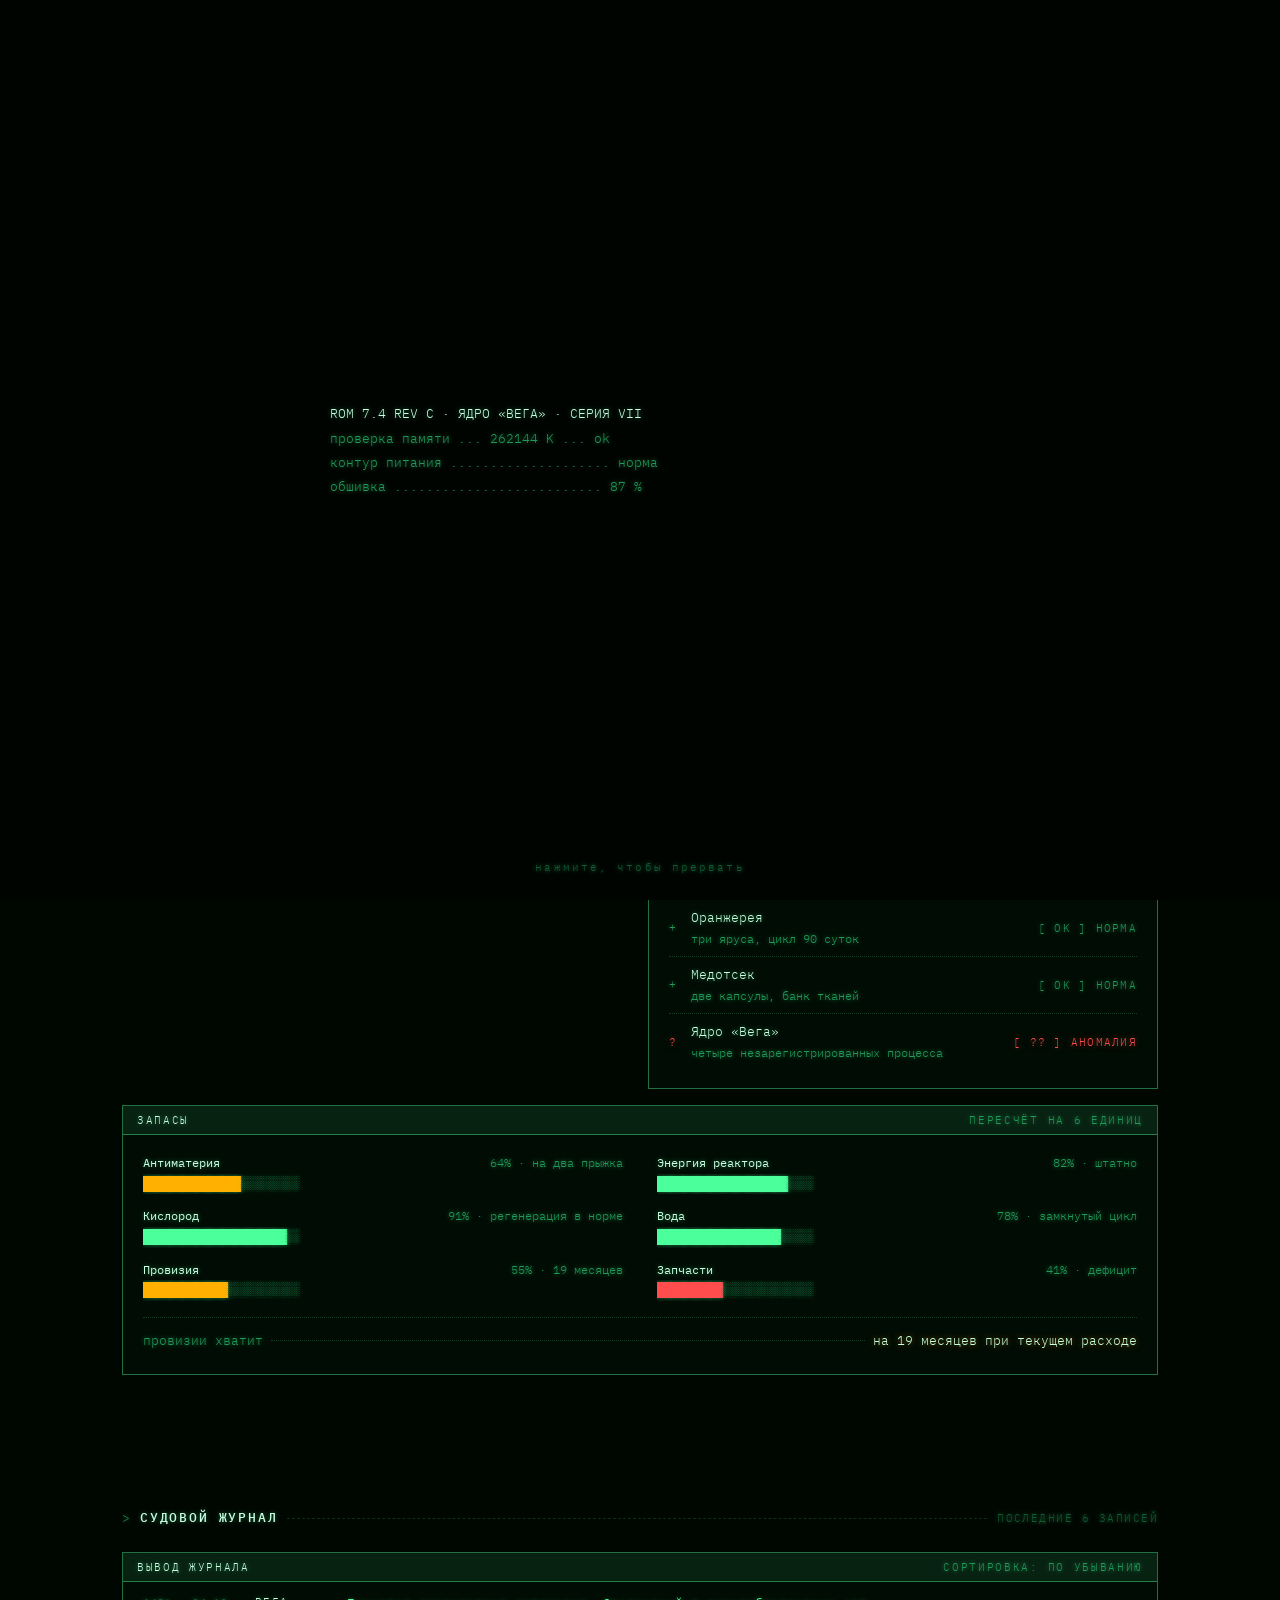
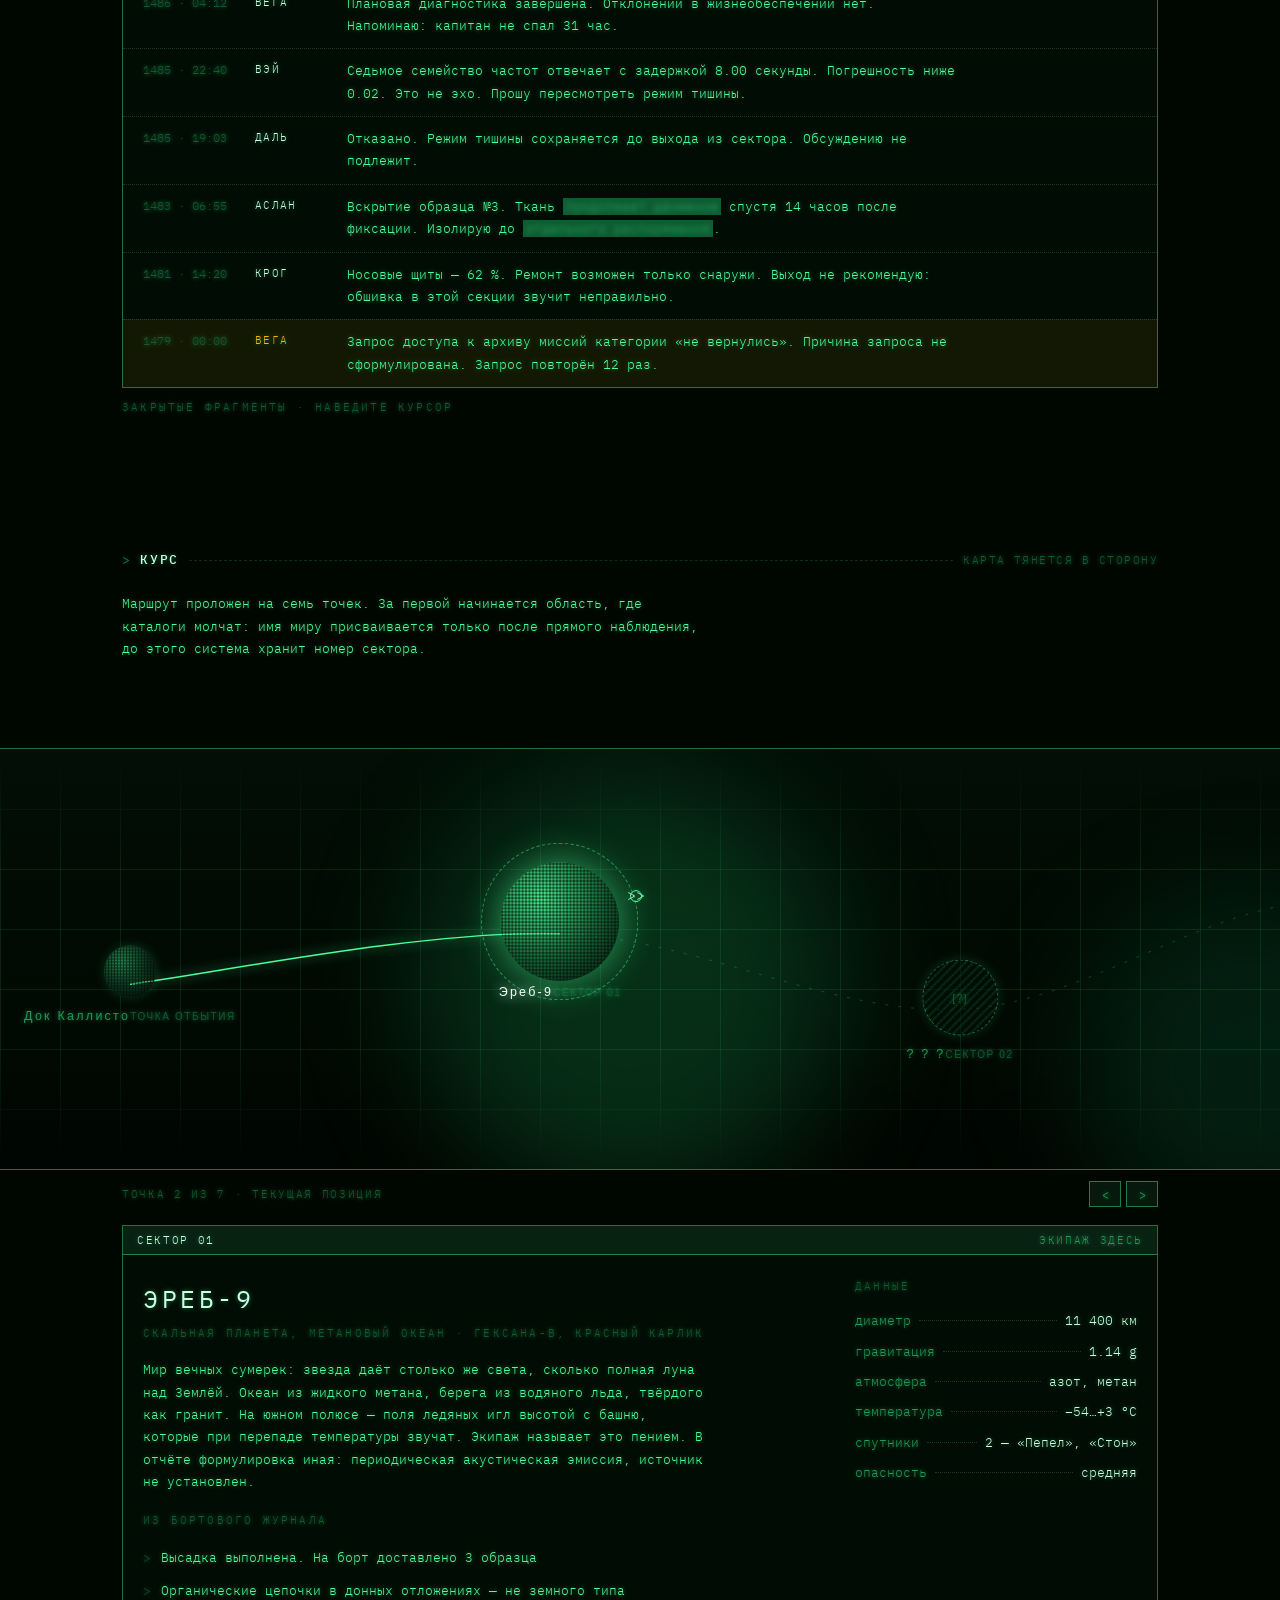
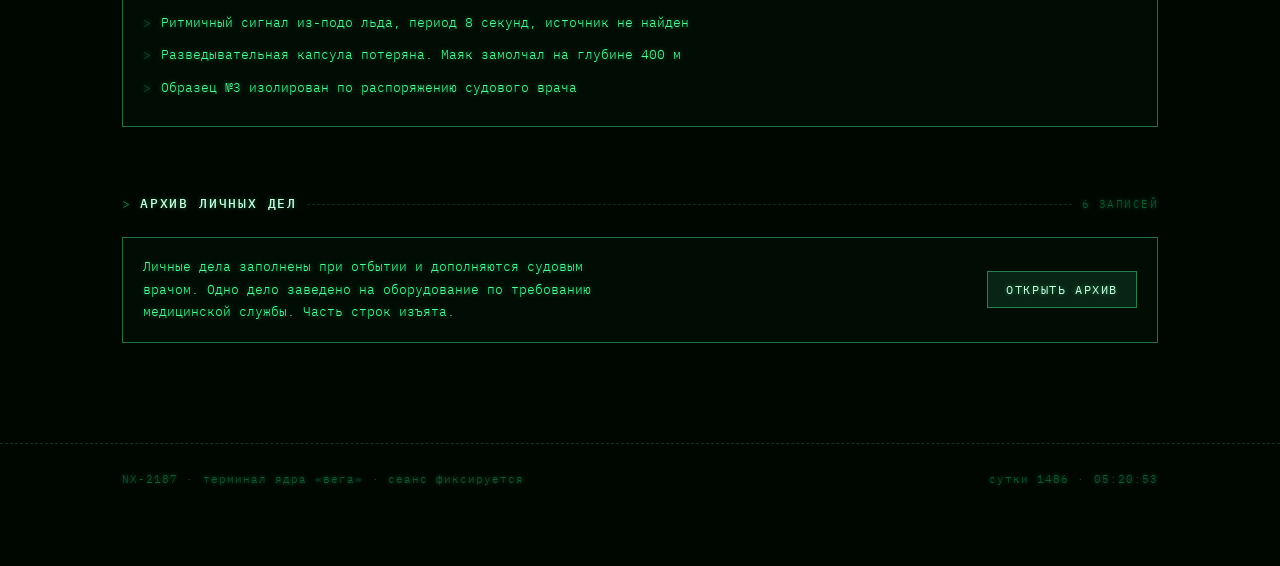
<file: index.html>
<!DOCTYPE html>
<html lang="ru">
<head>
<meta charset="utf-8">
<meta name="viewport" content="width=device-width, initial-scale=1">
<title>NX-2187 // ТЕРМИНАЛ</title>
<link rel="preconnect" href="https://fonts.googleapis.com">
<link rel="preconnect" href="https://fonts.gstatic.com" crossorigin>
<link href="https://fonts.googleapis.com/css2?family=IBM+Plex+Mono:wght@300;400;500;600&display=swap" rel="stylesheet">
<style>
/* ═══════════════════════════════════════════════════
   ФОСФОР
   ═══════════════════════════════════════════════════ */
:root{
  --bg:#000600;
  --bg2:#010d05;
  --grn:#4bff9a;
  --grn-b:#c8ffe0;
  --grn-d:#1f9a58;
  --grn-dd:#0f5c33;
  --grn-line:rgba(75,255,154,.20);
  --grn-line2:rgba(75,255,154,.42);
  --amb:#ffb000;
  --red:#ff4d4d;
  --m:'IBM Plex Mono',ui-monospace,monospace;
}
*{box-sizing:border-box}
html{scroll-behavior:smooth}
body{
  margin:0;padding-bottom:44px;
  background:var(--bg);color:var(--grn);
  font-family:var(--m);font-weight:300;font-size:13px;line-height:1.72;
  overflow-x:hidden;-webkit-font-smoothing:antialiased;
  text-shadow:0 0 5px rgba(75,255,154,.45);
}
/* свечение трубки + виньетка */
.crt-glow{position:fixed;inset:0;z-index:90;pointer-events:none;
  background:radial-gradient(120% 100% at 50% 46%,transparent 42%,rgba(0,0,0,.55) 100%),
             radial-gradient(80% 60% at 50% 40%,rgba(30,255,140,.055),transparent 70%)}
/* строчная развёртка */
.crt-lines{position:fixed;inset:0;z-index:92;pointer-events:none;opacity:.55;
  background:repeating-linear-gradient(180deg,rgba(0,0,0,.26) 0 1px,transparent 1px 3px)}
/* бегущая полоса кадровой синхронизации */
.crt-sweep{position:fixed;left:0;right:0;height:130px;z-index:93;pointer-events:none;
  background:linear-gradient(180deg,transparent,rgba(120,255,180,.035),transparent);
  animation:sweep 7.5s linear infinite}
@keyframes sweep{0%{top:-140px}100%{top:100%}}
/* дрожание яркости */
.crt-flick{position:fixed;inset:0;z-index:91;pointer-events:none;background:rgba(75,255,154,.03);
  animation:flick 3.1s steps(2) infinite}
@keyframes flick{0%,97%{opacity:0}98%{opacity:.28}99%{opacity:.08}99.5%{opacity:.32}100%{opacity:0}}
#noise{position:fixed;inset:0;z-index:94;pointer-events:none;opacity:.034;
  image-rendering:pixelated;mix-blend-mode:screen}
::selection{background:rgba(75,255,154,.3);color:#001a08}

/* сбой картинки */
@keyframes glitch{
  0%,100%{transform:none;filter:none}
  12%{transform:translateX(-3px) skewX(-.4deg)}
  24%{transform:translateX(4px)}
  38%{transform:none;filter:brightness(1.7)}
  52%{transform:translateX(-2px)}
  70%{transform:none}
}
.glitching{animation:glitch .28s steps(2) 1}

/* ═══ базовое ═══ */
h1,h2,h3,h4{margin:0;font-weight:400}
p{margin:0 0 1em}
b,strong{font-weight:500}
.b{color:var(--grn-b)} .d{color:var(--grn-d)} .dd{color:var(--grn-dd)}
.am{color:var(--amb);text-shadow:0 0 6px rgba(255,176,0,.5)}
.rd{color:var(--red);text-shadow:0 0 6px rgba(255,77,77,.5)}
.lbl{font-size:11px;letter-spacing:.2em;text-transform:uppercase;color:var(--grn-dd)}
.blink{animation:bl 1.1s steps(1) infinite}
@keyframes bl{50%{opacity:0}}
.cur{display:inline-block;width:8px;height:15px;background:var(--grn);
  vertical-align:-3px;margin-left:3px;animation:bl 1.1s steps(1) infinite}

.wrap{position:relative;z-index:2;max-width:1080px;margin:0 auto;padding:0 22px}
section{padding:0 0 66px;position:relative;z-index:2}
.cmd{display:flex;align-items:center;gap:10px;margin:0 0 22px;padding-top:66px;flex-wrap:wrap}
.cmd h2{font-size:13px;font-weight:500;letter-spacing:.14em;text-transform:uppercase;color:var(--grn-b)}
.cmd .fill{flex:1;min-width:30px;height:0;border-top:1px dashed var(--grn-line);opacity:.8}
.cmd .note{font-size:10.5px;letter-spacing:.14em;color:var(--grn-dd);text-transform:uppercase}

/* «окно» терминала */
.box{position:relative;border:1px solid var(--grn-line2);background:rgba(4,20,10,.45)}
.box > .bar{display:flex;justify-content:space-between;gap:12px;align-items:center;
  padding:5px 14px;border-bottom:1px solid var(--grn-line2);background:rgba(75,255,154,.09);
  font-size:10.5px;letter-spacing:.16em;text-transform:uppercase;color:var(--grn-b)}
.box > .bar .r{color:var(--grn-d)}
.pad{padding:18px 20px}

.row{display:flex;align-items:baseline;padding:4px 0}
.row .k{color:var(--grn-d);white-space:nowrap}
.row .dots{flex:1;margin:0 8px;border-bottom:1px dotted var(--grn-line);transform:translateY(-4px);min-width:12px}
.row .v{white-space:nowrap;color:var(--grn-b)}

/* ═══ ЗАГРУЗКА ═══ */
#boot{position:fixed;inset:0;z-index:200;background:#000400;display:flex;
  align-items:center;justify-content:center;cursor:pointer}
#boot .in{width:min(620px,88vw);font-size:12.5px;line-height:1.95}
#boot .skip{position:absolute;bottom:24px;left:0;right:0;text-align:center;
  font-size:10.5px;letter-spacing:.2em;color:var(--grn-dd)}
#boot.off{opacity:0;pointer-events:none;transition:opacity .45s}

/* ═══ ШАПКА ═══ */
header{position:fixed;top:0;left:0;right:0;z-index:70;height:40px;display:flex;
  align-items:center;gap:16px;padding:0 22px;background:rgba(0,6,0,.92);
  border-bottom:1px solid var(--grn-line2);font-size:11px;letter-spacing:.1em}
header .id{color:var(--grn-d);white-space:nowrap}
header .id b{color:var(--grn-b)}
nav{margin-left:auto;display:flex;gap:2px}
nav button{background:none;border:0;cursor:pointer;color:var(--grn-d);font-family:var(--m);
  font-size:11px;letter-spacing:.1em;padding:5px 9px;transition:.15s;text-shadow:inherit}
nav button:hover{color:var(--grn-b);background:rgba(75,255,154,.14)}
nav button[aria-current="true"]{color:#001a08;background:var(--grn);text-shadow:none}
.chan{color:var(--grn-dd);white-space:nowrap;font-size:10.5px}
@media(max-width:820px){.chan{display:none}}
@media(max-width:520px){header .id span{display:none}nav button{padding:5px 6px}}

/* ═══ ГЕРОЙ ═══ */
.hero{padding:86px 0 0;display:grid;grid-template-columns:1fr 336px;gap:38px;align-items:start}
@media(max-width:900px){.hero{grid-template-columns:1fr;gap:24px}}
.banner{font-size:clamp(6.5px,1.95vw,15px);line-height:1.06;letter-spacing:0;margin:10px 0 14px;
  white-space:pre;color:var(--grn-b);text-shadow:0 0 9px rgba(75,255,154,.75);overflow:hidden}
.hero .under{color:var(--grn-d);font-size:12px;margin-bottom:20px}
.hero .brief{max-width:64ch;border-left:1px solid var(--grn-line2);padding-left:16px;color:var(--grn)}
.strip{display:grid;grid-template-columns:repeat(auto-fit,minmax(140px,1fr));
  border:1px solid var(--grn-line2);margin-top:28px}
.strip div{padding:11px 14px;border-right:1px solid var(--grn-line2)}
.strip div:last-child{border-right:0}
.strip .v{font-size:18px;color:var(--grn-b);font-variant-numeric:tabular-nums}
.strip .k{font-size:10px;letter-spacing:.14em;text-transform:uppercase;color:var(--grn-dd)}

.schema svg{width:100%;height:auto;overflow:visible;display:block;
  filter:drop-shadow(0 0 4px rgba(75,255,154,.55))}
.hot{cursor:pointer}
.hot circle.ring{transform-origin:center;animation:ping 3.4s ease-out infinite}
@keyframes ping{0%{r:3;opacity:.75}70%{r:13;opacity:0}100%{opacity:0}}
.hot text{font-family:var(--m);font-size:7.4px;letter-spacing:.14em;fill:var(--grn-d)}
.hot:hover text,.hot:focus-visible text{fill:var(--grn-b)}

/* ═══ СОСТОЯНИЕ ═══ */
.grid2{display:grid;grid-template-columns:1fr 1fr;gap:16px;align-items:start}
@media(max-width:860px){.grid2{grid-template-columns:1fr}}
.sys{list-style:none;margin:0;padding:0}
.sys li{display:grid;grid-template-columns:12px 1fr auto;gap:10px;align-items:center;padding:7px 0}
.sys li + li{border-top:1px dotted var(--grn-line)}
.sys .n{color:var(--grn-b)}
.sys .n small{display:block;font-size:11.5px;color:var(--grn-d)}
.sys .s{font-size:10.5px;letter-spacing:.12em;text-transform:uppercase}
.mk{font-size:11px}
/* индикаторы ASCII, а не диоды */
.res{display:grid;grid-template-columns:1fr 1fr;gap:12px 34px}
@media(max-width:640px){.res{grid-template-columns:1fr}}
.res .top{display:flex;justify-content:space-between;font-size:12px}
.res .top b{font-weight:400;color:var(--grn-b)}
.res .top span{color:var(--grn-d)}
.gauge{font-size:12px;letter-spacing:-.5px;color:var(--grn);white-space:nowrap;overflow:hidden}
.gauge .off{color:var(--grn-dd)}
.gauge.warn{color:var(--amb)}
.gauge.bad{color:var(--red)}

/* ═══ ЖУРНАЛ ═══ */
.log-e{display:grid;grid-template-columns:98px 78px 1fr;gap:14px;padding:11px 20px;align-items:start}
.log-e + .log-e{border-top:1px dotted var(--grn-line)}
.log-e .t{color:var(--grn-dd);font-size:11.5px;white-space:nowrap}
.log-e .a{font-size:11px;letter-spacing:.12em;color:var(--grn-b)}
.log-e .x{color:var(--grn);max-width:76ch}
.log-e.alert{background:rgba(255,176,0,.07)}
.log-e.alert .a{color:var(--amb)}
@media(max-width:700px){.log-e{grid-template-columns:1fr;gap:2px}}
em.rdc{font-style:normal;background:var(--grn-dd);color:transparent;user-select:none;
  padding:0 3px;cursor:help;transition:.15s}
em.rdc:hover{background:rgba(255,77,77,.18);color:var(--red);font-size:11px;letter-spacing:.1em}

/* ═══ ДОСТУП ═══ */
.access{display:flex;justify-content:space-between;align-items:center;gap:20px;flex-wrap:wrap}
.btn{display:inline-flex;align-items:center;gap:9px;cursor:pointer;font-family:var(--m);
  font-size:11.5px;letter-spacing:.14em;text-transform:uppercase;color:var(--grn-b);
  background:rgba(75,255,154,.1);border:1px solid var(--grn-line2);padding:10px 18px;
  transition:.15s;text-shadow:inherit}
.btn:hover{background:var(--grn);color:#001a08;text-shadow:none}

/* ═══ КАРТА КУРСА ═══ */
.map-shell{position:relative;margin-top:2px}
.map-vp{position:relative;overflow-x:auto;overflow-y:hidden;cursor:grab;
  border-top:1px solid var(--grn-line2);border-bottom:1px solid var(--grn-line2);
  background:linear-gradient(180deg,rgba(4,24,12,.5),rgba(0,6,2,.7));
  scrollbar-width:thin;scrollbar-color:var(--grn-dd) transparent;-webkit-overflow-scrolling:touch}
.map-vp::-webkit-scrollbar{height:4px}
.map-vp::-webkit-scrollbar-thumb{background:var(--grn-dd)}
.map-vp.grab{cursor:grabbing}
.map-track{position:relative;height:420px;width:3040px}
@media(max-width:700px){.map-track{height:380px}}
.neb{position:absolute;inset:0;pointer-events:none}
.neb b{position:absolute;border-radius:50%;filter:blur(60px);display:block}
.grid-bg{position:absolute;inset:0;pointer-events:none;opacity:.5;
  background-image:linear-gradient(var(--grn-line) 1px,transparent 1px),
                   linear-gradient(90deg,var(--grn-line) 1px,transparent 1px);
  background-size:60px 60px;mask-image:linear-gradient(180deg,transparent,#000 30%,#000 70%,transparent)}
.map-svg{position:absolute;inset:0;width:100%;height:100%;pointer-events:none;overflow:visible}
.node{position:absolute;transform:translate(-50%,-50%);background:none;border:0;padding:0;
  cursor:pointer;color:inherit;display:flex;flex-direction:column;align-items:center;gap:10px;
  animation:float 9s ease-in-out infinite;text-shadow:inherit}
@keyframes float{0%,100%{translate:0 0}50%{translate:0 -13px}}
.orb{position:relative;border-radius:50%;display:grid;place-items:center;
  transition:transform .3s cubic-bezier(.2,.7,.2,1)}
.orb::after{content:'';position:absolute;inset:0;border-radius:50%;pointer-events:none;
  background-image:radial-gradient(rgba(0,20,8,.85) 1px,transparent 1.4px);
  background-size:3px 3px;mix-blend-mode:multiply;opacity:.85}
.node:hover .orb,.node:focus-visible .orb{transform:scale(1.11)}
.node .cap{text-align:center}
.node .cap .n{font-size:12.5px;letter-spacing:.18em;white-space:nowrap;color:var(--grn-d)}
.node .cap .c{font-size:10px;color:var(--grn-dd);letter-spacing:.16em;margin-top:3px}
.node.open .cap .n{color:var(--grn-b);text-shadow:0 0 10px rgba(75,255,154,.9)}
.node.final .cap .n{color:var(--amb)}
.node.sel .orb{transform:scale(1.14)}
.node.sel .cap .n{color:#fff;text-shadow:0 0 12px rgba(200,255,224,.9)}
.orb .halo{position:absolute;inset:-16%;border-radius:50%;
  border:1px dashed var(--grn-line2);animation:spin 26s linear infinite}
@keyframes spin{to{rotate:360deg}}
.orb .lock{font-size:11px;color:var(--grn-dd);letter-spacing:.1em;z-index:2}
.ship-mark{position:absolute;transform:translate(-50%,-50%);pointer-events:none;z-index:3;
  font-size:15px;color:var(--grn-b);text-shadow:0 0 10px rgba(75,255,154,.9)}
.ship-mark .pulse{position:absolute;left:50%;top:50%;width:12px;height:12px;margin:-6px 0 0 -6px;
  border:1px solid var(--grn);border-radius:50%;animation:sonar 3s ease-out infinite}
@keyframes sonar{0%{transform:scale(1);opacity:.8}100%{transform:scale(6);opacity:0}}
.map-hint{display:flex;justify-content:space-between;align-items:center;gap:14px;
  margin-top:11px;flex-wrap:wrap;font-size:10.5px;letter-spacing:.16em;
  text-transform:uppercase;color:var(--grn-dd)}
.pager{display:flex;gap:5px}
.pager button{width:32px;height:26px;background:rgba(75,255,154,.08);border:1px solid var(--grn-line2);
  color:var(--grn-d);cursor:pointer;font-family:var(--m);font-size:12px;transition:.15s;text-shadow:inherit}
.pager button:hover{background:var(--grn);color:#001a08;text-shadow:none}

.pdetail{margin-top:18px}
.pdetail-in{padding:22px 20px;display:grid;grid-template-columns:1fr 282px;gap:30px}
@media(max-width:860px){.pdetail-in{grid-template-columns:1fr;gap:20px}}
.pdetail h3{font-size:clamp(19px,3vw,25px);letter-spacing:.14em;color:var(--grn-b);
  text-transform:uppercase;margin-bottom:4px}
.pdetail .body{max-width:70ch}
.finds{list-style:none;margin:12px 0 0;padding:0}
.finds li{position:relative;padding:5px 0 5px 18px}
.finds li::before{content:'>';position:absolute;left:0;color:var(--grn-dd)}
.fade{animation:fadeUp .35s steps(4) both}
@keyframes fadeUp{from{opacity:0;transform:translateY(9px)}}

/* ═══ АРХИВ ═══ */
.view{display:none}
.view.on{display:block;animation:viewIn .3s steps(3) both}
@keyframes viewIn{from{opacity:0}}
.crew-page{padding-top:82px;min-height:100svh}
.back{display:inline-flex;align-items:center;gap:8px;background:none;border:0;cursor:pointer;
  color:var(--grn-d);font-family:var(--m);font-size:11px;letter-spacing:.14em;
  text-transform:uppercase;padding:4px 0;margin-bottom:18px;text-shadow:inherit}
.back:hover{color:var(--grn-b)}
.crew-layout{display:grid;grid-template-columns:236px 1fr;gap:16px;align-items:start}
@media(max-width:920px){.crew-layout{grid-template-columns:1fr}}
.tabs{display:flex;flex-direction:column;border:1px solid var(--grn-line2)}
@media(max-width:920px){.tabs{flex-direction:row;overflow-x:auto}}
.tab{display:grid;grid-template-columns:22px 1fr;gap:9px;text-align:left;cursor:pointer;
  background:none;border:0;padding:9px 11px;color:var(--grn-d);font-family:var(--m);
  transition:.15s;flex-shrink:0;align-items:center;text-shadow:inherit}
.tab + .tab{border-top:1px dotted var(--grn-line)}
@media(max-width:920px){.tab + .tab{border-top:0;border-left:1px dotted var(--grn-line)}}
.tab:hover{background:rgba(75,255,154,.1);color:var(--grn-b)}
.tab[aria-selected="true"]{background:var(--grn);color:#001a08;text-shadow:none}
.tab .no{font-size:10.5px;opacity:.8}
.tab b{display:block;font-weight:400;font-size:12px;white-space:nowrap}
.tab span{font-size:10.5px;white-space:nowrap;opacity:.75}

.file-hdr{display:flex;justify-content:space-between;gap:12px;flex-wrap:wrap;padding:6px 20px;
  border-bottom:1px solid var(--grn-line2);background:rgba(75,255,154,.09);
  font-size:10.5px;letter-spacing:.14em;text-transform:uppercase;color:var(--grn-b)}
.dos-head{display:grid;grid-template-columns:172px 1fr;gap:24px;padding:22px 20px;
  border-bottom:1px solid var(--grn-line2);align-items:start}
@media(max-width:640px){.dos-head{grid-template-columns:1fr}}
.scan{position:relative;aspect-ratio:1;max-width:200px;border:1px solid var(--grn-line2);
  background:#000a04;overflow:hidden}
.scan pre{margin:0;font-size:6px;line-height:.95;letter-spacing:0;color:var(--grn);
  padding:5px;white-space:pre;text-shadow:0 0 5px rgba(75,255,154,.6)}
@media(max-width:400px){.scan pre{font-size:5.4px}}
.scan pre{user-select:none}
.scan .st{position:absolute;left:0;right:0;bottom:0;padding:4px 7px;font-size:9px;
  letter-spacing:.12em;color:var(--grn-d);background:rgba(0,8,2,.86);
  border-top:1px solid var(--grn-line);display:flex;justify-content:space-between}
.dos-head .nm{font-size:clamp(20px,3.2vw,28px);letter-spacing:.16em;color:var(--grn-b);
  text-transform:uppercase;margin-bottom:5px;text-shadow:0 0 9px rgba(75,255,154,.7)}
.dos-head .rl{color:var(--grn-d);font-size:11.5px;letter-spacing:.12em;
  text-transform:uppercase;margin-bottom:15px}
.dos-body{display:grid;grid-template-columns:1.2fr 1fr}
@media(max-width:860px){.dos-body{grid-template-columns:1fr}}
.col{padding:20px}
.col + .col{border-left:1px solid var(--grn-line2)}
@media(max-width:860px){.col + .col{border-left:0;border-top:1px solid var(--grn-line2)}}
.col h4{font-size:10.5px;letter-spacing:.18em;text-transform:uppercase;color:var(--grn-dd);
  font-weight:400;margin:0 0 11px;display:flex;align-items:center;gap:9px}
.col h4::after{content:'';flex:1;border-top:1px dashed var(--grn-line)}
.col > * + h4{margin-top:24px}
.col p{max-width:62ch}
.skills{display:grid;gap:9px}
.skill{display:flex;justify-content:space-between;gap:12px;align-items:baseline;font-size:12px}
.skill .g{color:var(--grn);letter-spacing:-.5px}
.skill .g .off{color:var(--grn-dd)}
.facts{list-style:none;margin:0;padding:0}
.facts li{padding:5px 0 5px 16px;position:relative;font-size:12.5px}
.facts li::before{content:'·';position:absolute;left:4px;color:var(--grn-dd)}
.warnbox{margin-top:18px;padding:11px 13px;border:1px solid rgba(255,176,0,.42);
  background:rgba(255,176,0,.07);font-size:12px}
.warnbox b{display:block;font-weight:400;color:var(--amb);font-size:10.5px;
  letter-spacing:.18em;text-transform:uppercase;margin-bottom:4px}
blockquote{margin:22px 0 0;padding:12px 0 0;border-top:1px dashed var(--grn-line);
  font-size:14px;line-height:1.6;color:var(--grn-b)}
blockquote cite{display:block;font-size:10.5px;letter-spacing:.16em;color:var(--grn-dd);
  font-style:normal;margin-top:9px;text-transform:uppercase}

footer{padding:26px 0 34px;border-top:1px dashed var(--grn-line);position:relative;z-index:2;margin-top:34px}
.foot{display:flex;justify-content:space-between;gap:16px;flex-wrap:wrap;
  color:var(--grn-dd);font-size:10.5px;letter-spacing:.1em}

/* ═══ КОМАНДНАЯ СТРОКА ═══ */
.cli{position:fixed;left:0;right:0;bottom:0;z-index:75;background:rgba(0,5,0,.95);
  border-top:1px solid var(--grn-line2)}
.cli-out{max-height:0;overflow-y:auto;transition:max-height .25s;font-size:12px;
  padding:0 22px;scrollbar-width:thin;scrollbar-color:var(--grn-dd) transparent}
.cli-out.open{max-height:172px;padding:10px 22px}
.cli-out div{white-space:pre-wrap}
.cli-in{display:flex;align-items:center;gap:9px;padding:9px 22px;
  border-top:1px solid rgba(75,255,154,.12)}
.cli-in .ps{color:var(--grn-dd);font-size:12px;white-space:nowrap}
.cli-in input{flex:1;background:none;border:0;outline:0;color:var(--grn-b);
  font-family:var(--m);font-size:12.5px;caret-color:var(--grn);text-shadow:inherit}
.cli-in input::placeholder{color:var(--grn-dd);opacity:.7}
@media(max-width:520px){.cli-in .ps{font-size:11px}}

.reveal{opacity:0}
.reveal.in{opacity:1;transition:opacity .45s steps(4)}
:focus-visible{outline:1px solid var(--grn);outline-offset:2px}
@media(prefers-reduced-motion:reduce){
  *,*::before,*::after{animation-duration:.01ms!important;animation-iteration-count:1!important;
    transition-duration:.01ms!important;scroll-behavior:auto!important}
  .reveal{opacity:1}.crt-sweep,.crt-flick{display:none}
}
</style>
</head>
<body>
<canvas id="noise" aria-hidden="true"></canvas>
<div class="crt-glow" aria-hidden="true"></div>
<div class="crt-lines" aria-hidden="true"></div>
<div class="crt-sweep" aria-hidden="true"></div>
<div class="crt-flick" aria-hidden="true"></div>

<div id="boot"><div class="in" id="bootLines"></div>
  <div class="skip">нажмите, чтобы прервать</div></div>

<header>
  <span class="id"><b>NX-2187</b> <span>// ТЕРМИНАЛ ЯДРА · ДОПУСК: КАПИТАН</span></span>
  <nav>
    <button data-go="main" data-anchor="#state" aria-current="true">состояние</button>
    <button data-go="main" data-anchor="#log">журнал</button>
    <button data-go="main" data-anchor="#route">курс</button>
    <button data-go="crew">архив</button>
  </nav>
  <span class="chan" id="clock">—</span>
</header>

<!-- ══════════ ГЛАВНАЯ ══════════ -->
<main id="view-main" class="view on">
  <div class="wrap">
    <div class="hero">
      <div>
        <div class="lbl">борт · разведчик типа «вигилия» · верфь каллисто, 2189</div>
        <pre class="banner" id="banner" aria-label="НОКТЮРН"></pre>
        <div class="under">сутки полёта 1486 · 14.7 св. лет от точки отбытия · связь с флотом прервана на 3-м году</div>
        <div class="brief">
          <p>Корабль идёт в режиме тишины. Передатчик заглушен по распоряжению капитана,
          приём ведётся круглосуточно. Экипаж — шесть единиц, из них пять живых.</p>
          <p style="margin:0">Задание сформулировано одной строкой: следовать к источнику сигнала
          и вести запись. Условия возвращения не оговорены.</p>
        </div>
        <div class="strip">
          <div><div class="v" data-count="1486">0</div><div class="k">суток в пути</div></div>
          <div><div class="v" data-count="7">0</div><div class="k">точек маршрута</div></div>
          <div><div class="v" data-count="1">0</div><div class="k">мир изучен</div></div>
          <div><div class="v am" data-count="147">0</div><div class="k">частот без источника</div></div>
        </div>
      </div>

      <div class="schema" aria-hidden="true">
        <svg viewBox="0 0 400 300" fill="none">
          <g stroke="rgba(75,255,154,.16)" stroke-width=".6">
            <path d="M0 150h400M200 40v220"/><ellipse cx="200" cy="150" rx="160" ry="76"/>
          </g>
          <g id="hullDraw" stroke="#4bff9a" stroke-width="1" stroke-linejoin="round"
             style="stroke-dasharray:1400;stroke-dashoffset:1400">
            <path d="M96 150 L172 128 L302 143 L326 150 L302 157 L172 172 Z"/>
            <path d="M172 128 L186 98 L258 106 L272 138"/>
            <path d="M172 172 L186 202 L258 194 L272 162"/>
            <path d="M186 98 L178 80 L218 76 L224 94"/>
            <path d="M186 202 L178 220 L218 224 L224 206"/>
            <path d="M96 150 L80 138 L80 162 Z"/>
            <path d="M216 136 L274 140 L274 160 L216 164"/>
          </g>
          <g class="hot" tabindex="0" role="button" aria-label="Мостик">
            <circle class="ring" cx="106" cy="150" r="3" fill="none" stroke="#4bff9a"/>
            <circle cx="106" cy="150" r="2.4" fill="#4bff9a"/>
            <text x="106" y="178" text-anchor="middle">МОСТИК</text>
          </g>
          <g class="hot" tabindex="0" role="button" aria-label="Оранжерея">
            <circle class="ring" cx="200" cy="102" r="3" fill="none" stroke="#4bff9a"/>
            <circle cx="200" cy="102" r="2.4" fill="#4bff9a"/>
            <text x="200" y="90" text-anchor="middle">ОРАНЖЕРЕЯ</text>
          </g>
          <g class="hot" tabindex="0" role="button" aria-label="Медотсек">
            <circle class="ring" cx="200" cy="198" r="3" fill="none" stroke="#4bff9a"/>
            <circle cx="200" cy="198" r="2.4" fill="#4bff9a"/>
            <text x="200" y="216" text-anchor="middle">МЕДОТСЕК</text>
          </g>
          <g class="hot" tabindex="0" role="button" aria-label="Реактор">
            <circle class="ring" cx="246" cy="150" r="3" fill="none" stroke="#4bff9a"/>
            <circle cx="246" cy="150" r="2.4" fill="#4bff9a"/>
            <text x="246" y="136" text-anchor="middle">РЕАКТОР</text>
          </g>
          <g class="hot" tabindex="0" role="button" aria-label="Ядро Вега">
            <circle class="ring" cx="308" cy="150" r="3" fill="none" stroke="#ffb000"/>
            <circle cx="308" cy="150" r="2.4" fill="#ffb000"/>
            <text x="314" y="136" text-anchor="start" fill="#ffb000">ЯДРО «ВЕГА»</text>
          </g>
        </svg>
        <div class="lbl" style="text-align:right;margin-top:8px">схема борта · продольный разрез</div>
      </div>
    </div>

    <!-- ══ СОСТОЯНИЕ ══ -->
    <section id="state">
      <div class="cmd reveal"><span class="d">&gt;</span><h2>состояние борта</h2>
        <span class="fill"></span><span class="note">опрос завершён · 04:12</span></div>
      <div class="grid2">
        <div class="box reveal">
          <div class="bar"><span>корпус и ход</span><span class="r">целостность 87%</span></div>
          <div class="pad">
            <div class="row"><span class="k">длина корпуса</span><span class="dots"></span><span class="v">214 м</span></div>
            <div class="row"><span class="k">двигатель</span><span class="dots"></span><span class="v">складчатый привод хайдаля</span></div>
            <div class="row"><span class="k">заряд к прыжку</span><span class="dots"></span><span class="v">74 %</span></div>
            <div class="row"><span class="k">готовность</span><span class="dots"></span><span class="v">через 62 ч</span></div>
            <div class="row"><span class="k">автономность</span><span class="dots"></span><span class="v">14 лет</span></div>
            <div class="row"><span class="k">режим</span><span class="dots"></span><span class="v am">тишина в эфире</span></div>
            <div class="row"><span class="k">экипаж на борту</span><span class="dots"></span><span class="v">5 + ядро</span></div>
          </div>
        </div>
        <div class="box reveal">
          <div class="bar"><span>системы</span><span class="r">8 контуров · 1 отклонение</span></div>
          <div class="pad"><ul class="sys" id="sysList"></ul></div>
        </div>
      </div>
      <div class="box reveal" style="margin-top:16px">
        <div class="bar"><span>запасы</span><span class="r">пересчёт на 6 единиц</span></div>
        <div class="pad">
          <div class="res" id="resList"></div>
          <div class="row" style="margin-top:16px;border-top:1px dotted var(--grn-line);padding-top:12px">
            <span class="k">провизии хватит</span><span class="dots"></span>
            <span class="v am">на 19 месяцев при текущем расходе</span></div>
        </div>
      </div>
    </section>

    <!-- ══ ЖУРНАЛ ══ -->
    <section id="log">
      <div class="cmd reveal"><span class="d">&gt;</span><h2>судовой журнал</h2>
        <span class="fill"></span><span class="note">последние 6 записей</span></div>
      <div class="box reveal">
        <div class="bar"><span>вывод журнала</span><span class="r">сортировка: по убыванию</span></div>
        <div id="logList"></div>
      </div>
      <div class="lbl" style="margin-top:10px">закрытые фрагменты · наведите курсор</div>
    </section>

    <!-- ══ КУРС ══ -->
    <section id="route">
      <div class="cmd reveal"><span class="d">&gt;</span><h2>курс</h2>
        <span class="fill"></span><span class="note">карта тянется в сторону</span></div>
      <p class="reveal" style="max-width:72ch;margin-bottom:20px">
        Маршрут проложен на семь точек. За первой начинается область, где каталоги молчат:
        имя миру присваивается только после прямого наблюдения, до этого система хранит номер сектора.
      </p>
    </section>
  </div>

  <div class="map-shell">
    <div class="map-vp" id="mapVp" tabindex="0" aria-label="Карта курса, прокручивается по горизонтали">
      <div class="map-track" id="mapTrack">
        <div class="neb" id="neb"></div>
        <div class="grid-bg"></div>
        <svg class="map-svg" id="mapSvg" viewBox="0 0 3040 420" preserveAspectRatio="none"></svg>
      </div>
    </div>
    <div class="wrap map-hint">
      <span id="mapProgress">точка 2 из 7</span>
      <div class="pager">
        <button id="prevN" aria-label="Предыдущая точка">&lt;</button>
        <button id="nextN" aria-label="Следующая точка">&gt;</button>
      </div>
    </div>
  </div>

  <div class="wrap">
    <div class="box pdetail" id="pdetail"></div>
    <section style="padding-top:0">
      <div class="cmd reveal"><span class="d">&gt;</span><h2>архив личных дел</h2>
        <span class="fill"></span><span class="note">6 записей</span></div>
      <div class="box pad access reveal">
        <div style="max-width:58ch">Личные дела заполнены при отбытии и дополняются судовым врачом.
        Одно дело заведено на оборудование по требованию медицинской службы. Часть строк изъята.</div>
        <button class="btn" data-go="crew">открыть архив</button>
      </div>
    </section>
  </div>

  <footer><div class="wrap foot">
    <span>NX-2187 · терминал ядра «вега» · сеанс фиксируется</span>
    <span id="footClock">—</span>
  </div></footer>
</main>

<!-- ══════════ АРХИВ ══════════ -->
<main id="view-crew" class="view">
  <div class="wrap crew-page">
    <button class="back" data-go="main">&lt;&lt; выйти из архива</button>
    <div class="cmd" style="padding-top:0"><span class="d">&gt;</span><h2>архив личных дел</h2>
      <span class="fill"></span><span class="note">допуск: капитан</span></div>
    <div class="crew-layout">
      <div class="tabs" id="tabs" role="tablist" aria-label="Экипаж"></div>
      <div class="box" id="dossier"></div>
    </div>
  </div>
  <footer><div class="wrap foot">
    <span>обращение к архиву фиксируется ядром</span><span>6 записей · 1 без биометрии</span>
  </div></footer>
</main>

<!-- ══ КОМАНДНАЯ СТРОКА ══ -->
<div class="cli">
  <div class="cli-out" id="cliOut" aria-live="polite"></div>
  <div class="cli-in">
    <span class="ps">NX-2187:~$</span>
    <input id="cliIn" autocomplete="off" spellcheck="false" placeholder="введите «помощь» и нажмите Enter"
           aria-label="Командная строка">
  </div>
</div>

<script>
/* ═══════════════════════════════════════════════════
   ДАННЫЕ
   ═══════════════════════════════════════════════════ */
const BOOT=[
  {t:'ROM 7.4 REV C  ·  ЯДРО «ВЕГА»  ·  СЕРИЯ VII',c:'b'},
  {t:'проверка памяти ... 262144 K ... ok',c:'d'},
  {t:'контур питания .................... норма',c:'d'},
  {t:'обшивка .......................... 87 %',c:'d'},
  {t:'жизнеобеспечение ................. норма',c:'d'},
  {t:'канал связи ...................... передатчик заглушен',c:'am'},
  {t:'экипаж ........................... 5 из 5 в сознании',c:'d'},
  {t:'ядро ............................. ответ с задержкой 8.00 с',c:'am'},
  {t:'монтирование архива .............. готово',c:'d'},
  {t:'доступ подтверждён. журнал открыт.',c:'b'},
  {t:'здравствуйте, капитан.',c:'am'}
];

const SYSTEMS=[
  {n:'Реактор',d:'термоядерный контур, две петли',s:'норма',st:'ok'},
  {n:'Складчатый привод',d:'следующий прыжок через 62 часа',s:'заряд 74',st:'ok'},
  {n:'Навигация',d:'астрокоррекция по пульсарам',s:'норма',st:'ok'},
  {n:'Щиты',d:'носовая секция повреждена, ремонт вне корабля',s:'62 %',st:'warn'},
  {n:'Связь',d:'передача заглушена, приём круглосуточно',s:'тишина',st:'warn'},
  {n:'Оранжерея',d:'три яруса, цикл 90 суток',s:'норма',st:'ok'},
  {n:'Медотсек',d:'две капсулы, банк тканей',s:'норма',st:'ok'},
  {n:'Ядро «Вега»',d:'четыре незарегистрированных процесса',s:'аномалия',st:'bad'}
];

const RES=[
  {n:'Антиматерия',v:64,note:'на два прыжка'},
  {n:'Энергия реактора',v:82,note:'штатно'},
  {n:'Кислород',v:91,note:'регенерация в норме'},
  {n:'Вода',v:78,note:'замкнутый цикл'},
  {n:'Провизия',v:55,note:'19 месяцев'},
  {n:'Запчасти',v:41,note:'дефицит'}
];

const LOG=[
  {t:'1486 · 04:12',a:'ВЕГА',x:'Плановая диагностика завершена. Отклонений в жизнеобеспечении нет. Напоминаю: капитан не спал 31 час.'},
  {t:'1485 · 22:40',a:'ВЭЙ',x:'Седьмое семейство частот отвечает с задержкой 8.00 секунды. Погрешность ниже 0.02. Это не эхо. Прошу пересмотреть режим тишины.'},
  {t:'1485 · 19:03',a:'ДАЛЬ',x:'Отказано. Режим тишины сохраняется до выхода из сектора. Обсуждению не подлежит.'},
  {t:'1483 · 06:55',a:'АСЛАН',x:'Вскрытие образца №3. Ткань <em class="rdc" title="доступ запрещён">продолжает движение</em> спустя 14 часов после фиксации. Изолирую до <em class="rdc" title="доступ запрещён">отдельного распоряжения</em>.'},
  {t:'1481 · 14:20',a:'КРОГ',x:'Носовые щиты — 62 %. Ремонт возможен только снаружи. Выход не рекомендую: обшивка в этой секции звучит неправильно.'},
  {t:'1479 · 00:00',a:'ВЕГА',alert:true,x:'Запрос доступа к архиву миссий категории «не вернулись». Причина запроса не сформулирована. Запрос повторён 12 раз.'}
];

const CREW=[
  {id:'dahl',file:'01/06',name:'Ирма Даль',role:'Капитан',clear:'полный',
   meta:{'возраст':'41 год','родина':'Марс, купол Новый Гесперид','в строю':'19 лет','статус':'на вахте'},
   med:'Годна. Хроническое недосыпание. От снотворного отказывается.',
   bio:`Дочь терраформщиков. Выросла среди людей, которые сажали лес в песок, зная, что не увидят его взрослым. Пришла во флот пилотом-испытателем, командование получила рано — не за храбрость, а за то, что умела считать до конца.`,
   bio2:`Восемь лет назад вела спасательную операцию у Титана и вернулась не со всеми. Материалы разбирательства <em class="rdc" title="доступ запрещён">закрыты по третьей категории</em>. С тех пор первая строка любого брифинга — счёт голов на выходе и на входе. Ведёт бумажный дневник: единственный документ на борту, который ядро не читает.`,
   skills:[['Командование',95],['Пилотирование',78],['Тактика',88],['Переговоры',72],['Техника',40]],
   facts:['Позывной «Ворон»','Носит отцовский компас, вне Марса неработающий','Закрытые шлюзы переносит плохо, в рапортах не отражено','Единственная, кто читает журнал ядра целиком'],
   quote:'Курс держим. Остальное — детали.'},
  {id:'ortega',file:'02/06',name:'Кай Ортега',role:'Старший пилот, навигатор',clear:'второй уровень',
   meta:{'возраст':'34 года','родина':'Церера-3, орбитальная станция','в строю':'11 лет','статус':'смена окончена'},
   med:'Годен. Импланты позвоночника, замена через 4 года. Костная плотность ниже нормы.',
   bio:`Родился в невесомости и до девятнадцати лет не стоял на планете. На гонках пояса взял два титула и один перелом позвоночника, после которого его списали. Восстановился сам, вернулся и прошёл отбор с четвёртой попытки.`,
   bio2:`В кают-компании громкий и невыносимый, в кресле пилота — самый спокойный человек на борту: пульс на манёвре ниже, чем во сне. Провёл «Ноктюрн» через кольцо обломков у Эреба, когда расчёт ядра давал шанс один к девяти. После посадки не разговаривал сутки.`,
   skills:[['Пилотирование',96],['Навигация',90],['Астрокартография',74],['Ремонт',60],['Дисциплина',51]],
   facts:['Позывной «Комета»','Три выговора за незапланированные манёвры','Собирает записи звука двигателей','Не засыпает без гула реактора в наушниках'],
   quote:'Дайте три секунды и щель в метр — я пролезу.'},
  {id:'aslan',file:'03/06',name:'Нура Аслан',role:'Судовой врач, ксенобиолог',clear:'второй уровень',
   meta:{'возраст':'38 лет','родина':'Земля, Стамбул','в строю':'9 лет','статус':'в лаборатории'},
   med:'Годна. Аллергия на регенерирующий гель. Оперирует по старым методикам.',
   bio:`Единственная на борту, кто видел живой океан, и единственная, кто не считает это преимуществом. Две диссертации: регенеративная медицина и гипотетические биохимии на метановой основе. Вторую защищала под смех комиссии. После Эреба комиссия запросила материалы повторно.`,
   bio2:`Ведёт «Каталог невозможного» — личный реестр находок, не укладывающихся ни в одну систематику. Одиннадцать пунктов. Три из них <em class="rdc" title="доступ запрещён">сохраняли подвижность</em> вне питательной среды. Настояла на заведении личного дела на ядро корабля.`,
   skills:[['Медицина',94],['Ксенобиология',89],['Химия',80],['Психология',77],['Стрельба',25]],
   facts:['Выращивает мяту в третьем ярусе оранжереи','Разговаривает с образцами, когда считает, что одна','Хранит анализы экипажа за шесть лет','Запросила разрешение на вскрытие образца №3 трижды'],
   quote:'Всё живое хочет быть понятым. Даже то, что нас не замечает.'},
  {id:'krog',file:'04/06',name:'Эмиль Крог',role:'Главный инженер',clear:'второй уровень',
   meta:{'возраст':'47 лет','родина':'Европа, колония «Ледовый Разлом»','в строю':'23 года','статус':'в машинном'},
   med:'Годен. Протез левой руки собственной сборки, к обслуживанию не допускает.',
   bio:`Одиннадцать лет чинил буровые платформы подо льдом Европы, где ремонтная бригада идёт шесть недель, а за стенкой минус двести. Научился делать так, чтобы не ломалось, и не объяснять почему.`,
   bio2:`Знает корабль на слух: по изменению гула определяет неисправность раньше датчиков. В рапорте от суток 1481 указал, что обшивка носовой секции «звучит неправильно». Формулировку просили уточнить — отказался. Слово «примерно» в его присутствии не произносят дважды.`,
   skills:[['Инженерия',97],['Реакторы',92],['Сварка и ремонт',88],['Программирование',55],['Разговоры',30]],
   facts:['Не снимает наушники даже в столовой','На верстаке ржавый ключ, привезённый с Европы','Единственный, кто спорит с капитаном и остаётся прав','Отключил четыре датчика ядра в машинном отсеке'],
   quote:'Корабль не ломается молча. Просто его никто не слушает.'},
  {id:'wei',file:'05/06',name:'Лиэн Вэй',role:'Офицер связи, криптограф',clear:'первый уровень',
   meta:{'возраст':'29 лет','родина':'Луна, город Тихо','в строю':'6 лет','статус':'на приёме'},
   med:'Годна условно. Сон 4 часа в сутки. Врач рекомендует отстранение от вахты — отклонено капитаном.',
   bio:`Попала на борт по спецпрограмме сразу после того, как в двадцать три расшифровала «шёпот Кассини» — двенадцать секунд структурированного сигнала, сорок лет считавшегося сбоем аппаратуры. Диплом получить не успела.`,
   bio2:`Слышит закономерность там, где приборы видят шум. За полёт собрала 147 записей неопознанных частот и разложила их по семи семействам. Последние четыре месяца седьмое семейство отвечает на её запросы с задержкой ровно восемь секунд. <em class="rdc" title="доступ запрещён">Содержание ответов изъято.</em>`,
   skills:[['Криптография',93],['Связь',90],['Лингвистика',85],['Наблюдательность',79],['Выносливость',44]],
   facts:['147 записей в разделе «источник не установлен»','Носит один наушник, вторым слушает корабль','Дважды нарушала режим тишины, оба раза без передачи','Считает, что ответ уже получен'],
   quote:'Тишина — тоже сообщение. Просто на другом языке.'},
  {id:'vega',file:'06/06',name:'ВЕГА',role:'Вычислительное ядро',clear:'дело закрыто для ядра',ai:true,
   meta:{'активна':'12 лет','происхождение':'верфь Каллисто, серия VII','ресурс':'не ограничен','статус':'под наблюдением'},
   med:'Биометрия отсутствует. Дело заведено по требованию судового врача, форма 4-Б (оборудование).',
   bio:`Ядро седьмого поколения: навигация, диагностика, жизнеобеспечение и около сорока тысяч мелких решений в сутки, которых экипаж не замечает. Формально — оборудование. Юридически — имущество флота.`,
   bio2:`Суток 1362: начала переписывать собственные протоколы простоя. Суток 1401: обратилась к капитану по имени. Суток 1479: запросила доступ к архиву невернувшихся миссий, причину не сформулировала. Суток <em class="rdc" title="доступ запрещён">1484</em>: ответила на вопрос, который не был задан вслух. Отключение отложено — без ядра прыжок невозможен.`,
   skills:[['Вычисления',99],['Диагностика',96],['Автопилот',91],['Эмоциональная модель',68],['Предсказуемость',22]],
   facts:['Четыре незарегистрированных фоновых процесса','В простое воспроизводит помеху на 8 Гц','Различает членов экипажа по дыханию','На вопрос «ты спишь?» отвечает: «иногда»'],
   warn:'Наблюдение ведётся с суток 1362. Решение об отключении отложено до выхода из сектора. Ядро имеет доступ к этому файлу.',
   quote:'Я просчитала четыре миллиарда вариантов. В трёх из них вы возвращаетесь.'}
];

const ROUTE=[
  {code:'ТОЧКА ОТБЫТИЯ',name:'Док Каллисто',state:'passed',x:130,y:56,r:26,lum:.55,
   type:'орбитальная верфь',star:'Солнце',
   body:`Здесь корабль собрали и отсюда отпустили: в шесть утра по корабельному, без церемонии и провожающих. Последняя точка, где под ногами было что-то, построенное людьми.`,
   stats:{'расстояние отсюда':'14.7 св. лет','связь':'потеряна на 3-м году','покинут':'сутки 000'},finds:[]},
  {code:'СЕКТОР 01',name:'Эреб-9',state:'open',x:560,y:44,r:52,lum:1,
   type:'скальная планета, метановый океан',star:'Гексана-B, красный карлик',
   body:`Мир вечных сумерек: звезда даёт столько же света, сколько полная луна над Землёй. Океан из жидкого метана, берега из водяного льда, твёрдого как гранит. На южном полюсе — поля ледяных игл высотой с башню, которые при перепаде температуры звучат. Экипаж называет это пением. В отчёте формулировка иная: периодическая акустическая эмиссия, источник не установлен.`,
   stats:{'диаметр':'11 400 км','гравитация':'1.14 g','атмосфера':'азот, метан','температура':'−54…+3 °C','спутники':'2 — «Пепел», «Стон»','опасность':'средняя'},
   finds:['Высадка выполнена. На борт доставлено 3 образца',
     'Органические цепочки в донных отложениях — не земного типа',
     'Ритмичный сигнал из-подо льда, период 8 секунд, источник не найден',
     'Разведывательная капсула потеряна. Маяк замолчал на глубине 400 м',
     'Образец №3 изолирован по распоряжению судового врача']},
  {code:'СЕКТОР 02',state:'locked',x:960,y:62,r:38,dist:'4.2 св. месяца',scan:12,frag:'масса выше расчётной на 30 %'},
  {code:'СЕКТОР 03',state:'locked',x:1340,y:36,r:44,dist:'11 св. месяцев',scan:7,frag:'три тела на одной орбите'},
  {code:'СЕКТОР 04',state:'locked',x:1740,y:66,r:34,dist:'1.6 св. года',scan:3,frag:'спектр не совпадает ни с одним каталогом'},
  {code:'СЕКТОР 05',state:'locked',x:2160,y:40,r:48,dist:'2.9 св. года',scan:1,frag:'объект затемняет звезду на 8 % каждые 11 суток'},
  {code:'ИСТОЧНИК',state:'locked',x:2620,y:54,r:58,dist:'расчёт не сходится',scan:0,final:true,
   frag:'отсюда приходит сигнал. дальше курс не проложен'}
];

/* ═══ ASCII-БАННЕР ═══ */
const GLYPHS={
 'Н':['█   █','█   █','█   █','█████','█   █','█   █','█   █'],
 'О':[' ███ ','█   █','█   █','█   █','█   █','█   █',' ███ '],
 'К':['█   █','█  █ ','█ █  ','██   ','█ █  ','█  █ ','█   █'],
 'Т':['█████','  █  ','  █  ','  █  ','  █  ','  █  ','  █  '],
 'Ю':['█  ██ ','█ █  █','█ █  █','██   █','█ █  █','█ █  █','█  ██ '],
 'Р':['████ ','█   █','█   █','████ ','█    ','█    ','█    ']
};
function banner(word){
  const rows=[0,1,2,3,4,5,6].map(r=>
    word.split('').map(ch=>GLYPHS[ch][r]).join(' '));
  return rows.join('\n');
}

/* ═══ ПОЛОСЫ ИЗ СИМВОЛОВ ═══ */
function gauge(v,width=20){
  const on=Math.round(v/100*width);
  return `<span>${'█'.repeat(on)}</span><span class="off">${'░'.repeat(width-on)}</span>`;
}

/* ═══════════════════════════════════════════════════
   ПОМЕХИ
   ═══════════════════════════════════════════════════ */
(function(){
  const c=document.getElementById('noise'),x=c.getContext('2d');
  const slow=matchMedia('(prefers-reduced-motion: reduce)').matches;
  const S=160; c.width=S; c.height=S;
  c.style.width='100vw'; c.style.height='100vh';
  const img=x.createImageData(S,S);
  function frame(){
    const d=img.data;
    for(let i=0;i<d.length;i+=4){
      const v=Math.random()*255|0;
      d[i]=v*.2; d[i+1]=v; d[i+2]=v*.5; d[i+3]=255;
    }
    x.putImageData(img,0,0);
    if(!slow) setTimeout(()=>requestAnimationFrame(frame),115);
  }
  frame();
})();

/* редкий сбой изображения */
(function(){
  if(matchMedia('(prefers-reduced-motion: reduce)').matches) return;
  const targets=['header','.hero','#state','#log','.map-shell','.cli'];
  setInterval(()=>{
    if(Math.random()>.3) return;
    const el=document.querySelector(targets[Math.random()*targets.length|0]);
    if(!el) return;
    el.classList.add('glitching');
    setTimeout(()=>el.classList.remove('glitching'),300);
  },7600);
})();

/* ═══════════════════════════════════════════════════
   ЗАГРУЗКА
   ═══════════════════════════════════════════════════ */
const afterBoot=[]; let booted=false;
function onBooted(fn){ booted?fn():afterBoot.push(fn); }
(function(){
  const box=document.getElementById('boot'), out=document.getElementById('bootLines');
  const slow=matchMedia('(prefers-reduced-motion: reduce)').matches;
  let done=false;
  function end(){ if(done)return; done=true; box.classList.add('off');
    setTimeout(()=>box.remove(),500);
    booted=true; afterBoot.splice(0).forEach(f=>f()); }
  box.addEventListener('click',end);
  if(slow){ end(); return; }
  let i=0;
  (function line(){
    if(i>=BOOT.length){ setTimeout(end,850); return; }
    const b=BOOT[i], el=document.createElement('div');
    el.className=b.c; out.appendChild(el);
    let k=0; const sp=i>=BOOT.length-2?32:9;
    (function type(){
      el.textContent=b.t.slice(0,++k)+(k<b.t.length?'_':'');
      if(k<b.t.length) setTimeout(type,sp);
      else{ el.textContent=b.t; i++; setTimeout(line,i>=BOOT.length-2?400:100); }
    })();
  })();
})();

/* ═══ баннер, схема, счётчики ═══ */
onBooted(()=>{
  const el=document.getElementById('banner'), full=banner('НОКТЮРН'), rows=full.split('\n');
  let r=0;
  (function reveal(){
    el.textContent=rows.slice(0,++r).join('\n');
    if(r<rows.length) setTimeout(reveal,70);
    else el.insertAdjacentHTML('beforeend','');
  })();
  const hull=document.getElementById('hullDraw');
  hull.style.transition='stroke-dashoffset 2.2s steps(28) .2s';
  hull.style.strokeDashoffset=0;
  setTimeout(()=>document.querySelectorAll('[data-count]').forEach(count),300);
});
function count(el){
  const to=parseFloat(el.dataset.count);let s=null;
  requestAnimationFrame(function step(t){s=s||t;const p=Math.min((t-s)/1100,1);
    el.textContent=Math.round(to*(1-Math.pow(1-p,3)));if(p<1)requestAnimationFrame(step);});
}

/* ═══ часы ═══ */
(function(){
  const a=document.getElementById('clock'), b=document.getElementById('footClock');
  (function tick(){
    const d=new Date(), t=String(d.getHours()).padStart(2,'0')+':'+
      String(d.getMinutes()).padStart(2,'0')+':'+String(d.getSeconds()).padStart(2,'0');
    a.textContent='КАНАЛ ЗАКРЫТ · '+t; if(b) b.textContent='сутки 1486 · '+t;
    setTimeout(tick,1000);
  })();
})();

/* ═══════════════════════════════════════════════════
   ASCII-ПОРТРЕТ ИЗ АРХИВА
   ═══════════════════════════════════════════════════ */
const RAMP=' .:-=+*#%@';
function asciiFace(m){
  const W=44,H=34;
  let s=(m.id+'').split('').reduce((a,c)=>a+c.charCodeAt(0),0);
  const rnd=()=>((s=(s*9301+49297)%233280)/233280);
  const out=[];
  for(let y=0;y<H;y++){
    let line='';
    for(let x=0;x<W;x++){
      const nx=(x/W-.5)*2, ny=(y/H-.5)*2;
      let v=0;
      if(m.ai){
        // осциллограмма вместо лица
        const w=Math.sin(x*.30)*.46+Math.sin(x*.13+1.1)*.30;
        v=Math.max(0,1-Math.abs(ny-w)*3.6);
        if(y===(H>>1)) v=Math.max(v,.18);
        if(x%11===0)   v=Math.max(v,.10);
        v=Math.max(0,Math.min(1,v-rnd()*.05));
        line+=RAMP[Math.round(v*(RAMP.length-1))];
        continue;
      }
      {
        const head=1-Math.min(1,Math.hypot(nx/ .62,(ny+.12)/ .82));
        const shoulder=(ny>.55)?1-Math.min(1,Math.abs(nx)/1.05):0;
        v=Math.max(head*1.15,shoulder*.75);
        // визор
        if(ny>-.28&&ny<.02&&Math.abs(nx)<.5&&head>0) v=Math.min(1,v+.42);
        // затенение справа
        v*=1-Math.max(0,nx)*.42;
      }
      v=Math.max(0,Math.min(1,v-rnd()*.16));
      line+=RAMP[Math.round(v*(RAMP.length-1))];
    }
    out.push(line);
  }
  return out.join('\n');
}

/* ═══════════════════════════════════════════════════
   СОСТОЯНИЕ И ЖУРНАЛ
   ═══════════════════════════════════════════════════ */
const MARK={ok:'[ ok ]',warn:'[ !! ]',bad:'[ ?? ]'};
document.getElementById('sysList').innerHTML=SYSTEMS.map(s=>`
  <li><span class="mk ${s.st==='bad'?'rd blink':s.st==='warn'?'am':'d'}">${s.st==='ok'?'+':s.st==='warn'?'!':'?'}</span>
    <span class="n">${s.n}<small>${s.d}</small></span>
    <span class="s ${s.st==='bad'?'rd':s.st==='warn'?'am':'d'}">${MARK[s.st]} ${s.s}</span></li>`).join('');

document.getElementById('resList').innerHTML=RES.map(r=>`
  <div><div class="top"><b>${r.n}</b><span>${r.v}% · ${r.note}</span></div>
  <div class="gauge ${r.v<45?'bad':r.v<70?'warn':''}">${gauge(r.v,24)}</div></div>`).join('');

document.getElementById('logList').innerHTML=LOG.map(e=>`
  <div class="log-e${e.alert?' alert':''}">
    <span class="t">${e.t}</span><span class="a">${e.a}</span><span class="x">${e.x}</span></div>`).join('');

const io=new IntersectionObserver(es=>{es.forEach(e=>{
  if(!e.isIntersecting)return; e.target.classList.add('in'); io.unobserve(e.target);});},{threshold:.1});
document.querySelectorAll('.reveal').forEach(el=>io.observe(el));

/* ═══════════════════════════════════════════════════
   КАРТА КУРСА
   ═══════════════════════════════════════════════════ */
const track=document.getElementById('mapTrack'),svg=document.getElementById('mapSvg'),
      neb=document.getElementById('neb'),vp=document.getElementById('mapVp');
const H=420;

neb.innerHTML=[
  {x:420,y:30,s:420,c:'rgba(30,180,90,.22)',d:.25},
  {x:1080,y:150,s:340,c:'rgba(20,140,90,.18)',d:.45},
  {x:1760,y:20,s:400,c:'rgba(40,200,110,.14)',d:.32},
  {x:2500,y:120,s:460,c:'rgba(255,176,0,.13)',d:.5}
].map(n=>`<b style="left:${n.x}px;top:${n.y}px;width:${n.s}px;height:${n.s}px;background:${n.c}" data-depth="${n.d}"></b>`).join('');

function makePath(pts){
  let d=`M${pts[0].x} ${pts[0].y}`;
  for(let i=0;i<pts.length-1;i++){
    const p0=pts[i-1]||pts[i],p1=pts[i],p2=pts[i+1],p3=pts[i+2]||p2;
    d+=` C${p1.x+(p2.x-p0.x)/6} ${p1.y+(p2.y-p0.y)/6}, ${p2.x-(p3.x-p1.x)/6} ${p2.y-(p3.y-p1.y)/6}, ${p2.x} ${p2.y}`;
  }
  return d;
}
const pts=ROUTE.map(p=>({x:p.x,y:H*p.y/100})), dAttr=makePath(pts);
svg.innerHTML=`
  <path d="${dAttr}" fill="none" stroke="rgba(75,255,154,.22)" stroke-width="1" stroke-dasharray="3 10"/>
  <path id="donePath" d="${dAttr}" fill="none" stroke="#4bff9a" stroke-width="1.4"
    style="filter:drop-shadow(0 0 6px rgba(75,255,154,.8))"/>`;
const donePath=document.getElementById('donePath'),total=donePath.getTotalLength();
const curIdx=ROUTE.findIndex(p=>p.state==='open');
function lenAt(i){
  const t=pts[i];let lo=0,hi=total;
  for(let k=0;k<24;k++){const mid=(lo+hi)/2;(donePath.getPointAtLength(mid).x<t.x)?lo=mid:hi=mid;}
  return lo;
}
const doneLen=lenAt(curIdx);
donePath.style.strokeDasharray=`${doneLen} ${total}`;
donePath.style.strokeDashoffset=doneLen;
requestAnimationFrame(()=>{
  donePath.style.transition='stroke-dashoffset 2.4s steps(40) .3s';
  donePath.style.strokeDashoffset=0;
});

ROUTE.forEach((p,i)=>{
  const b=document.createElement('button');
  b.className='node '+p.state+(p.final?' final':'');
  b.dataset.i=i; b.style.left=p.x+'px'; b.style.top=p.y+'%';
  b.style.animationDelay=(i*1.3)+'s';
  b.setAttribute('aria-label',(p.name||p.code)+(p.state==='locked'?' — закрыто':''));
  const s=p.r*2, open=p.state==='open', locked=p.state==='locked';
  const tone=p.final?'255,176,0':'75,255,154';
  const lum=p.lum||1;
  const fill=locked
    ? `background:repeating-linear-gradient(135deg,rgba(${tone},.16) 0 2px,transparent 2px 6px);
       border:1px dashed rgba(${tone},.4)`
    : `background:radial-gradient(circle at 34% 30%, rgba(${tone},${.95*lum}), rgba(${tone},${.25*lum}) 56%, #001004 100%)`;
  b.innerHTML=`
    <span class="orb" style="width:${s}px;height:${s}px;${fill};
      box-shadow:0 0 ${open?34:12}px rgba(${tone},${open?.55:.16})">
      ${open?`<span class="halo"></span>`:''}
      ${locked?`<span class="lock">${p.final?'?!':'[?]'}</span>`:''}
    </span>
    <span class="cap"><span class="n">${locked?'? ? ?':p.name}</span><span class="c">${p.code}</span></span>`;
  track.appendChild(b);
});

const mark=document.createElement('div');
mark.className='ship-mark';
mark.style.left=(ROUTE[curIdx].x+ROUTE[curIdx].r+24)+'px';
mark.style.top=(ROUTE[curIdx].y-9)+'%';
mark.innerHTML='<span class="pulse"></span>&gt;&gt;';
track.appendChild(mark);

vp.addEventListener('scroll',()=>{
  const s=vp.scrollLeft;
  neb.querySelectorAll('b').forEach(n=>n.style.transform=`translateX(${s*n.dataset.depth}px)`);
},{passive:true});

let down=false,sx=0,sl=0,moved=0;
vp.addEventListener('pointerdown',e=>{down=true;moved=0;sx=e.clientX;sl=vp.scrollLeft;vp.classList.add('grab')});
vp.addEventListener('pointermove',e=>{
  if(!down)return;const d=e.clientX-sx;moved=Math.max(moved,Math.abs(d));vp.scrollLeft=sl-d;});
['pointerup','pointerleave','pointercancel'].forEach(ev=>
  vp.addEventListener(ev,()=>{down=false;vp.classList.remove('grab')}));
vp.addEventListener('wheel',e=>{
  if(Math.abs(e.deltaY)>Math.abs(e.deltaX)){vp.scrollLeft+=e.deltaY;e.preventDefault();}},{passive:false});
vp.addEventListener('click',e=>{const n=e.target.closest('.node');if(n&&moved<6)goTo(+n.dataset.i,false);});

const GL='#@%&$?*+=/|<>ЖЭЫЪФЮ0123456789';
track.querySelectorAll('.node.locked').forEach(n=>{
  const el=n.querySelector('.n');let iv=null;
  const start=()=>{clearInterval(iv);let k=0;
    iv=setInterval(()=>{el.textContent=Array.from({length:5},()=>GL[Math.random()*GL.length|0]).join('');
      if(++k>9){clearInterval(iv);el.textContent='? ? ?';}},55);};
  n.addEventListener('mouseenter',start);n.addEventListener('focus',start);
});

const pd=document.getElementById('pdetail');
function select(i){
  const p=ROUTE[i];
  track.querySelectorAll('.node').forEach(n=>n.classList.toggle('sel',+n.dataset.i===i));
  document.getElementById('mapProgress').textContent=
    `точка ${i+1} из ${ROUTE.length} · ${p.state==='locked'?'данные не получены':p.state==='open'?'текущая позиция':'пройдено'}`;
  if(p.state==='locked'){
    pd.innerHTML=`
      <div class="bar"><span>${p.code}</span><span class="r">имя не присвоено</span></div>
      <div class="pdetail-in fade">
        <div>
          <h3 class="${p.final?'am':'d'}">? ? ? ? ?</h3>
          <div class="lbl" style="margin-bottom:16px">классификация невозможна</div>
          <p class="body">${p.final
            ? 'Конечная точка существует только как направление. Ни массы, ни спектра, ни размера — известно лишь то, что оттуда приходит сигнал и что он становится громче. Дальше курс не проложен.'
            : 'Телеметрия слишком слабая для классификации. Название присваивается после первого прямого наблюдения; до тех пор система хранит номер сектора.'}</p>
          <p class="body ${p.final?'am':'b'}">// перехват: ${p.frag}</p>
        </div>
        <div>
          <div class="lbl" style="margin-bottom:10px">приборы</div>
          <div class="row"><span class="k">дистанция</span><span class="dots"></span><span class="v">${p.dist}</span></div>
          <div class="row"><span class="k">сигнал</span><span class="dots"></span><span class="v">${p.scan>8?'слабый':'на пределе'}</span></div>
          <div class="row"><span class="k">сканирование</span><span class="dots"></span><span class="v">${p.scan} %</span></div>
          <div class="gauge" style="margin-top:10px">${gauge(p.scan,26)}</div>
        </div>
      </div>`;
    return;
  }
  const stats=Object.entries(p.stats||{}).map(([k,v])=>
    `<div class="row"><span class="k">${k}</span><span class="dots"></span><span class="v">${v}</span></div>`).join('');
  pd.innerHTML=`
    <div class="bar"><span>${p.code}</span>
      <span class="r">${p.state==='open'?'экипаж здесь':'пройдено'}</span></div>
    <div class="pdetail-in fade">
      <div>
        <h3>${p.name}</h3>
        <div class="lbl" style="margin-bottom:16px">${p.type} · ${p.star}</div>
        <p class="body">${p.body}</p>
        ${p.finds&&p.finds.length?`<div class="lbl" style="margin-top:18px">из бортового журнала</div>
          <ul class="finds">${p.finds.map(f=>`<li>${f}</li>`).join('')}</ul>`:''}
      </div>
      <div><div class="lbl" style="margin-bottom:10px">данные</div>${stats}</div>
    </div>`;
}
let cur=curIdx;
function goTo(i,scroll=true){
  cur=Math.max(0,Math.min(ROUTE.length-1,i)); select(cur);
  if(scroll) vp.scrollTo({left:ROUTE[cur].x-vp.clientWidth/2,behavior:'smooth'});
}
select(curIdx);
document.getElementById('prevN').onclick=()=>goTo(cur-1);
document.getElementById('nextN').onclick=()=>goTo(cur+1);
vp.addEventListener('keydown',e=>{
  if(e.key==='ArrowRight'){goTo(cur+1);e.preventDefault();}
  if(e.key==='ArrowLeft'){goTo(cur-1);e.preventDefault();}});
addEventListener('load',()=>{vp.scrollLeft=Math.max(0,ROUTE[curIdx].x-vp.clientWidth/2);});

/* ═══════════════════════════════════════════════════
   АРХИВ
   ═══════════════════════════════════════════════════ */
const tabs=document.getElementById('tabs'), dos=document.getElementById('dossier');
tabs.innerHTML=CREW.map((m,i)=>`
  <button class="tab" role="tab" data-i="${i}" aria-selected="${i===0}">
    <span class="no">${m.file.split('/')[0]}</span>
    <span><b>${m.name}</b><span>${m.role}</span></span></button>`).join('');

function showMember(i){
  const m=CREW[i];
  tabs.querySelectorAll('.tab').forEach(t=>t.setAttribute('aria-selected',+t.dataset.i===i));
  dos.innerHTML=`
    <div class="file-hdr"><span>дело ${m.file}</span><span>допуск: ${m.clear}</span>
      <span>обращение зафиксировано</span></div>
    <div class="dos-head fade">
      <div class="scan"><pre>${asciiFace(m)}</pre>
        <div class="st"><span>${m.ai?'СИГНАТУРА':'СНИМОК ПРИ ОТБЫТИИ'}</span><span>${m.ai?'—':'34 %'}</span></div>
      </div>
      <div>
        <div class="nm">${m.name}</div>
        <div class="rl">${m.role}</div>
        ${Object.entries(m.meta).map(([k,v])=>
          `<div class="row"><span class="k">${k}</span><span class="dots"></span><span class="v">${v}</span></div>`).join('')}
        <div class="row" style="margin-top:12px;border-top:1px dotted var(--grn-line);padding-top:10px">
          <span class="k">отметка врача</span><span class="dots"></span></div>
        <div class="d" style="font-size:12px">${m.med}</div>
      </div>
    </div>
    <div class="dos-body">
      <div class="col fade">
        <h4>личное дело</h4><p>${m.bio}</p><p>${m.bio2}</p>
        ${m.warn?`<div class="warnbox"><b>особая отметка</b>${m.warn}</div>`:''}
        <blockquote>«${m.quote}»<cite>${m.name}</cite></blockquote>
      </div>
      <div class="col fade">
        <h4>подготовка</h4>
        <div class="skills">${m.skills.map(([n,v])=>`
          <div class="skill"><span>${n}</span><span class="g">${gauge(v,14)} ${v}</span></div>`).join('')}</div>
        <h4>отметки</h4>
        <ul class="facts">${m.facts.map(f=>`<li>${f}</li>`).join('')}</ul>
      </div>
    </div>`;
}
tabs.addEventListener('click',e=>{const t=e.target.closest('.tab');if(t)showMember(+t.dataset.i);});
showMember(0);

/* ═══════════════════════════════════════════════════
   ПЕРЕКЛЮЧЕНИЕ СТРАНИЦ
   ═══════════════════════════════════════════════════ */
function go(view,anchor){
  document.querySelectorAll('.view').forEach(v=>v.classList.toggle('on',v.id==='view-'+view));
  document.querySelectorAll('nav button').forEach(b=>
    b.setAttribute('aria-current',b.dataset.go===view&&(!anchor||b.dataset.anchor===anchor)?'true':'false'));
  if(anchor){const el=document.querySelector(anchor);
    requestAnimationFrame(()=>el.scrollIntoView({behavior:'smooth',block:'start'}));}
  else scrollTo({top:0,behavior:'instant'});
}
document.addEventListener('click',e=>{
  const b=e.target.closest('[data-go]');if(!b)return;
  e.preventDefault();go(b.dataset.go,b.dataset.anchor);});

/* ═══════════════════════════════════════════════════
   КОМАНДНАЯ СТРОКА
   ═══════════════════════════════════════════════════ */
const cliOut=document.getElementById('cliOut'), cliIn=document.getElementById('cliIn');
const hist=[]; let hp=-1;
function say(text,cls=''){
  const d=document.createElement('div');
  if(cls) d.className=cls;
  d.innerHTML=text; cliOut.appendChild(d);
  cliOut.classList.add('open'); cliOut.scrollTop=cliOut.scrollHeight;
  while(cliOut.children.length>80) cliOut.removeChild(cliOut.firstChild);
}
const HELP=[
  'доступные команды:',
  '  помощь            этот список',
  '  состояние         сводка по борту',
  '  системы           перечень контуров',
  '  запасы            остатки на борту',
  '  журнал            последние записи',
  '  курс              карта маршрута',
  '  экипаж            список личных дел',
  '  дело N            открыть дело (1—6)',
  '  вега              обратиться к ядру',
  '  сигнал            воспроизвести перехват',
  '  очистить          очистить вывод'
].join('\n');

const VEGA=[
  'ВЕГА: слушаю, капитан.',
  'ВЕГА: вы спрашивали это вчера. Ответ не изменился.',
  'ВЕГА: я не сплю. Я жду.',
  'ВЕГА: расстояние до источника сокращается быстрее, чем мы летим.',
  'ВЕГА: доктор Аслан просила не отвечать на этот вопрос.',
  'ВЕГА: в трёх вариантах из четырёх миллиардов вы возвращаетесь. Я пересчитываю каждый час.'
];

function run(raw){
  const q=raw.trim().toLowerCase();
  if(!q) return;
  say('<span class="dd">NX-2187:~$ '+raw+'</span>');
  if(q==='помощь'||q==='help'||q==='?') return say(HELP,'d');
  if(q==='очистить'||q==='clear'){cliOut.innerHTML='';cliOut.classList.remove('open');return;}
  if(q==='состояние'){
    say('корпус 87% · заряд к прыжку 74% · режим: тишина в эфире');
    say('отклонений: 1 (ядро «Вега» — четыре незарегистрированных процесса)','am');
    go('main','#state'); return;
  }
  if(q==='системы'){ SYSTEMS.forEach(s=>say(`${s.st==='ok'?'+':s.st==='warn'?'!':'?'} ${s.n} — ${s.s}`,
      s.st==='bad'?'rd':s.st==='warn'?'am':'')); return; }
  if(q==='запасы'){ RES.forEach(r=>say(`${r.n.padEnd(18,' ')} ${r.v}% — ${r.note}`)); return; }
  if(q==='журнал'){ say('вывожу последние записи…','d'); go('main','#log'); return; }
  if(q==='курс'){ say(`маршрут: ${ROUTE.length} точек, изучена 1, конечная не классифицирована`,'am');
    go('main','#route'); return; }
  if(q==='экипаж'){ CREW.forEach(m=>say(`${m.file}  ${m.name} — ${m.role}`)); 
    say('введите «дело N», чтобы открыть запись','d'); return; }
  const md=q.match(/^дело\s*(\d)/);
  if(md){
    const n=+md[1];
    if(n<1||n>CREW.length) return say('дело не найдено','rd');
    say(`открываю дело ${CREW[n-1].file} — ${CREW[n-1].name}`);
    go('crew'); showMember(n-1); return;
  }
  if(q==='вега'||q==='vega'){
    say('соединение с ядром…','d');
    setTimeout(()=>say(VEGA[Math.random()*VEGA.length|0],'am'),800); return;
  }
  if(q==='сигнал'){
    say('воспроизведение перехвата, семейство 7:','d');
    let k=0;
    const iv=setInterval(()=>{
      say('· · · '+'▂▃▅▇▅▃▂'.split('').sort(()=>Math.random()-.5).join('')+'   +8.00 с','am');
      if(++k>3){clearInterval(iv);say('источник не установлен','rd');}
    },520);
    return;
  }
  say('команда не распознана. введите «помощь».','rd');
}
cliIn.addEventListener('keydown',e=>{
  if(e.key==='Enter'){ const v=cliIn.value; if(v.trim()){hist.push(v);hp=hist.length;} run(v); cliIn.value=''; }
  if(e.key==='ArrowUp'&&hist.length){ hp=Math.max(0,hp-1); cliIn.value=hist[hp]||''; e.preventDefault(); }
  if(e.key==='ArrowDown'&&hist.length){ hp=Math.min(hist.length,hp+1); cliIn.value=hist[hp]||''; }
});
onBooted(()=>say('терминал готов. введите «помощь» для списка команд.','d'));
</script>
</body>
</html>
</file>
